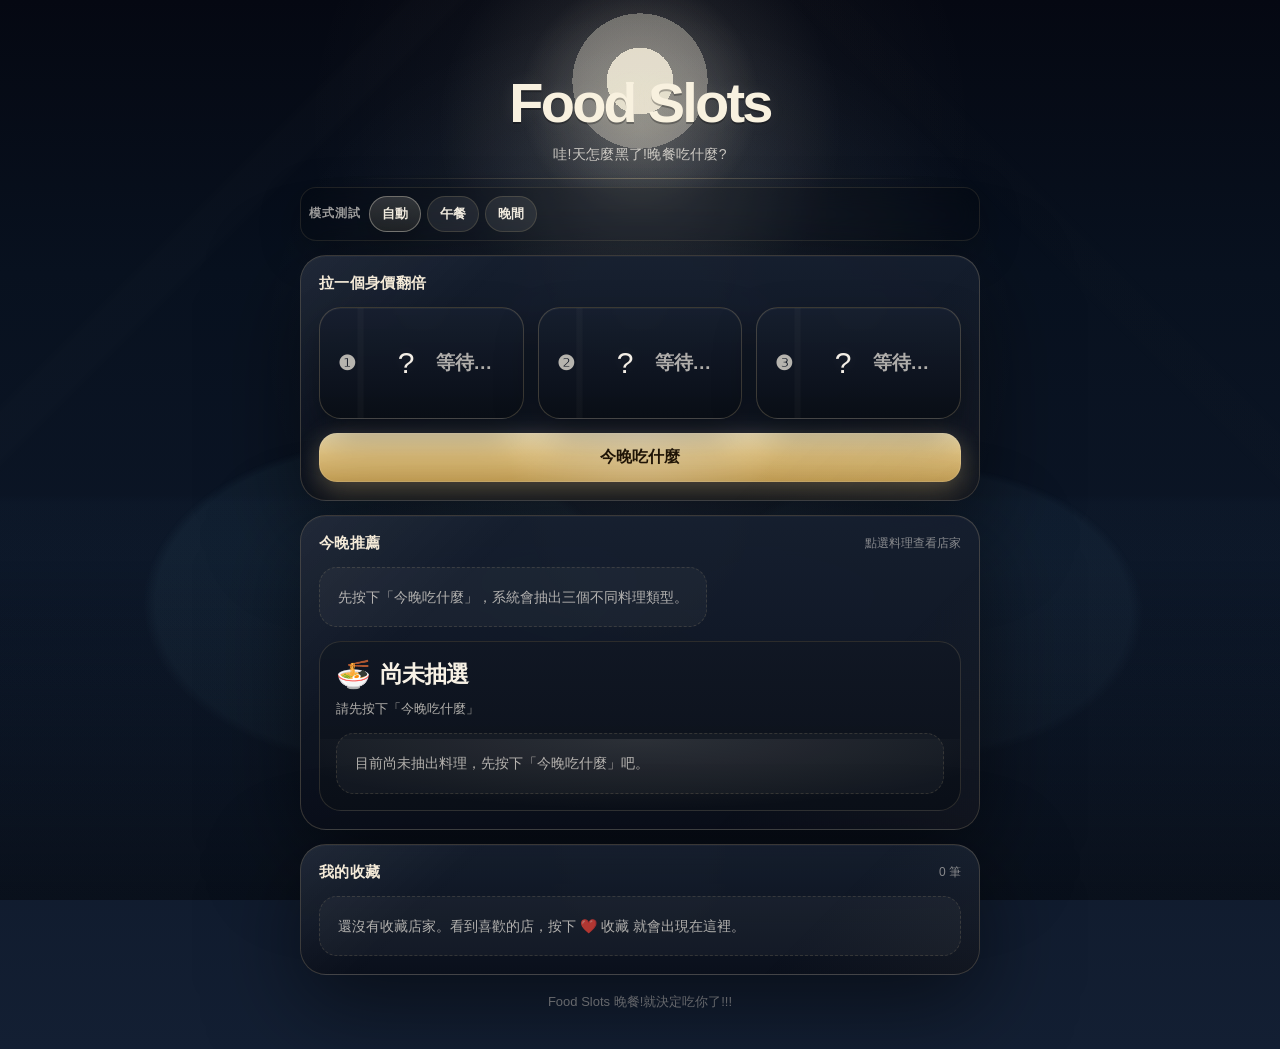
<file: index.html>
<!DOCTYPE html>
<html lang="zh-Hant">

<head>
  <meta charset="UTF-8">
  <meta name="viewport" content="width=device-width, initial-scale=1.0, viewport-fit=cover">

  <title>今天吃什麼!!!</title>

  <link rel="icon" type="image/x-icon" href="./image/favicon.ico?v=4">
  <link rel="shortcut icon" type="image/x-icon" href="./image/favicon.ico?v=4">

  <link rel="icon" type="image/png" sizes="32x32" href="./image/favicon-32x32.png?v=4">
  <link rel="icon" type="image/png" sizes="16x16" href="./image/favicon-16x16.png?v=4">

  <link rel="apple-touch-icon" sizes="180x180" href="./image/apple-touch-icon.png?v=4">
  <link rel="apple-touch-icon-precomposed" href="./image/apple-touch-icon.png?v=4">

  <link rel="manifest" href="./site.webmanifest?v=4">

  <meta name="apple-mobile-web-app-capable" content="yes">
  <meta name="apple-mobile-web-app-status-bar-style" content="black-translucent">
  <meta name="apple-mobile-web-app-title" content="Food Slots">
  <meta name="mobile-web-app-capable" content="yes">
  <meta name="theme-color" content="#0B1F4A">

  <link rel="stylesheet" href="./style.css">
  <script src="./app.js" defer></script>
</head>

<body>
  <main class="app">
    <section class="hero">
      <div class="eyebrow"></div>
      <h1>Food Slots</h1>
      <p class="subtitle">今天吃什麼!!!</p>
    </section>

    <!-- DEV MEAL MODE TESTER START -->
    <div class="meal-mode-tester" aria-label="模式測試工具">
      <span class="meal-mode-tester__label">模式測試</span>
      <button type="button" class="meal-mode-test-btn active" data-test-meal-mode="auto">自動</button>
      <button type="button" class="meal-mode-test-btn" data-test-meal-mode="lunch">午餐</button>
      <button type="button" class="meal-mode-test-btn" data-test-meal-mode="default">晚間</button>
    </div>
    <!-- DEV MEAL MODE TESTER END -->


    <section class="card section utility-hidden" aria-live="polite">
      <div class="section-title">
        <h2>定位功能</h2>
        <span>自動取得目前位置</span>
      </div>

      <div class="status-row ">
        <div class="status-label">定位狀態</div>
        <div id="statusPill" class="status-pill loading">
          <span class="spinner" aria-hidden="true"></span>
          <span id="statusText">正在取得位置</span>
        </div>
      </div>

      <p id="message" class="message">請允許瀏覽器定位權限，系統會自動取得附近店家資料。</p>

      <div id="locationData" class="grid" hidden>
        <div class="field">
          <span class="field-label">Latitude</span>
          <div id="latitude" class="field-value">-</div>
        </div>
        <div class="field">
          <span class="field-label">Longitude</span>
          <div id="longitude" class="field-value">-</div>
        </div>
        <div class="field">
          <span class="field-label">Accuracy</span>
          <div id="accuracy" class="field-value">-</div>
        </div>
      </div>

      <div class="hint">定位功能需要 HTTPS 或 localhost 才能正常使用</div>
    </section>

    <section class="card section utility-hidden">
      <div class="section-title">
        <h2>資料分析</h2>
        <span>Google Places → Overpass → mock</span>
      </div>

      <div id="placesStatus" class="hint" style="margin-top:0;">等待定位完成後搜尋附近店家...</div>
      <p id="analysisSummary" class="analysis-summary">尚未取得附近店家資料</p>
      <div id="analysisGrid" class="analysis-grid"></div>
    </section>

    <section class="card section utility-hidden">
      <div class="section-title">
        <h2>API 測試狀態</h2>
        <span>Google Places Debug</span>
      </div>

      <p class="analysis-summary">用來快速判斷目前卡在哪一層：網址、定位、API Key、Google Places 請求與錯誤類型。</p>

      <div class="debug-grid">
        <div class="debug-item">
          <span class="debug-label">目前網址 protocol</span>
          <strong id="debugProtocol" class="debug-value">-</strong>
        </div>
        <div class="debug-item">
          <span class="debug-label">目前 hostname</span>
          <strong id="debugHostname" class="debug-value">-</strong>
        </div>
        <div class="debug-item">
          <span class="debug-label">是否為 localhost / 127.0.0.1</span>
          <strong id="debugLocalhost" class="debug-value">-</strong>
        </div>
        <div class="debug-item">
          <span class="debug-label">是否支援 Geolocation</span>
          <strong id="debugGeolocationSupport" class="debug-value">-</strong>
        </div>
        <div class="debug-item">
          <span class="debug-label">是否成功取得定位</span>
          <strong id="debugLocation" class="debug-value">-</strong>
        </div>
        <div class="debug-item">
          <span class="debug-label">API Key 是否已填入</span>
          <strong id="debugApiKey" class="debug-value">-</strong>
        </div>
        <div class="debug-item debug-wide">
          <span class="debug-label">Google Places API 測試結果</span>
          <strong id="debugPlacesResult" class="debug-value">尚未執行</strong>
        </div>
        <div class="debug-item debug-wide">
          <span class="debug-label">錯誤訊息</span>
          <pre id="debugError" class="debug-pre">-</pre>
        </div>
      </div>

      <div class="debug-actions">
        <button id="debugTestBtn" class="btn btn-secondary" type="button">重新測試 API</button>
      </div>
    </section>


    <section class="card section">
      <div class="section-title">
        <h2>拉一個身價翻倍</h2>
      </div>

      <div class="slots-grid">
        <div id="slot1" class="slot-card slot-empty" aria-label="第一個料理選項">
          <div class="slot-index">❶</div>
          <div class="slot-window">
            <div class="slot-reel">
              <div class="slot-reel-item">
                <span class="slot-emoji">?</span>
                <span class="slot-label">等待抽選</span>
              </div>
            </div>
          </div>
        </div>
        <div id="slot2" class="slot-card slot-empty" aria-label="第二個料理選項">
          <div class="slot-index">❷</div>
          <div class="slot-window">
            <div class="slot-reel">
              <div class="slot-reel-item">
                <span class="slot-emoji">?</span>
                <span class="slot-label">等待抽選</span>
              </div>
            </div>
          </div>
        </div>
        <div id="slot3" class="slot-card slot-empty" aria-label="第三個料理選項">
          <div class="slot-index">❸</div>
          <div class="slot-window">
            <div class="slot-reel">
              <div class="slot-reel-item">
                <span class="slot-emoji">?</span>
                <span class="slot-label">等待抽選</span>
              </div>
            </div>
          </div>
        </div>
      </div>

      <button id="generateBtn" class="btn btn-primary" type="button" disabled>今晚吃什麼</button>
    </section>

    <section class="card section">
      <div class="section-title">
        <h2>今晚推薦</h2>
        <span>點選料理查看店家</span>
      </div>

      <div id="recommendationsList" class="recommendation-row"></div>

      <div class="active-category-panel">
        <div class="active-category-head">
          <div class="active-category-title">
            <span id="activeCategoryEmoji" class="active-category-emoji">🍜</span>
            <span id="activeCategoryTitle">尚未抽選</span>
          </div>
          <span id="activeCategoryMeta" class="active-category-meta">請先按下「今晚吃什麼」</span>
        </div>
        <div id="activePlacesList" class="places-list"></div>
      </div>
    </section>

    <section class="card section">
      <div class="section-title">
        <h2>我的收藏</h2>
        <span id="favoritesCount">0 筆</span>
      </div>
      <div id="favoritesList" class="favorites-list"></div>
    </section>

    <footer class="footer">
      Food Slots 讓月亮決定今晚吃什麼。
    </footer>
  </main>
</body>

</html>
</file>
<file: style.css>
:root {
  color-scheme: dark;
  --bg-sky-0: #050812;
  --bg-sky-1: #08111f;
  --bg-sky-2: #0d1728;
  --bg-sky-3: #131f33;
  --moon: #f5edd9;
  --moon-glow: rgba(245, 237, 217, 0.42);
  --mist: rgba(218, 229, 255, 0.08);
  --mist-2: rgba(218, 229, 255, 0.05);
  --card: rgba(14, 20, 33, 0.78);
  --card-2: rgba(20, 28, 43, 0.9);
  --card-border: rgba(227, 201, 153, 0.22);
  --text: #f3eee6;
  --muted: rgba(243, 238, 230, 0.7);
  --muted-2: rgba(243, 238, 230, 0.52);
  --bronze: #9a7b4f;
  --bronze-2: #6c5233;
  --gold: #d8c08d;
  --gold-2: #f3e0b2;
  --ink: #0a0f18;
  --ink-soft: #111827;
  --line: rgba(255, 255, 255, 0.08);
  --shadow: 0 28px 90px rgba(0, 0, 0, 0.5);
  --shadow-soft: 0 12px 40px rgba(0, 0, 0, 0.28);
  --radius: 26px;
}

* {
  box-sizing: border-box;
}

html,
body {
  margin: 0;
  min-height: 100%;
  color: var(--text);
  font-family: -apple-system, BlinkMacSystemFont, "Segoe UI", "Noto Sans TC", "PingFang TC", "Microsoft JhengHei", sans-serif;
  background:
    radial-gradient(circle at 50% 12%, rgba(245, 237, 217, 0.16), transparent 18%),
    radial-gradient(circle at 50% 12%, rgba(245, 237, 217, 0.06), transparent 30%),
    linear-gradient(180deg, var(--bg-sky-0) 0%, var(--bg-sky-1) 26%, var(--bg-sky-2) 62%, var(--bg-sky-3) 100%);
  overflow-x: hidden;
}

body {
  display: flex;
  justify-content: center;
  padding: 14px;
  position: relative;
  isolation: isolate;
}

body::before,
body::after {
  content: "";
  position: fixed;
  inset: 0;
  pointer-events: none;
  z-index: -1;
}

body::before {
  background:
    radial-gradient(circle at 50% 9%, rgba(245, 237, 217, 0.96) 0 3.2%, rgba(245, 237, 217, 0.36) 3.2% 6.5%, transparent 6.5% 100%),
    radial-gradient(circle at 50% 11%, rgba(245, 237, 217, 0.24), transparent 12%);
  opacity: 0.95;
  animation: moon-breathe 16s ease-in-out infinite;
}

body::after {
  background:
    radial-gradient(ellipse at 50% 38%, var(--mist) 0%, transparent 42%),
    radial-gradient(ellipse at 50% 58%, var(--mist-2) 0%, transparent 34%),
    linear-gradient(180deg, transparent 0 55%, rgba(6, 12, 20, 0.22) 56% 100%);
  mix-blend-mode: screen;
  animation: mist-drift 32s ease-in-out infinite alternate;
}

.app {
  width: 100%;
  max-width: 680px;
  min-height: calc(100vh - 28px);
  display: flex;
  flex-direction: column;
  gap: 16px;
  position: relative;
  z-index: 1;
}

.app::before,
.app::after {
  content: "";
  position: fixed;
  inset: 0;
  pointer-events: none;
  z-index: -1;
}

.app::before {
  background:
    linear-gradient(180deg, transparent 0 62%, rgba(7, 11, 18, 0.72) 100%),
    radial-gradient(ellipse at 30% 67%, rgba(54, 86, 104, 0.16) 0 18%, transparent 19%),
    radial-gradient(ellipse at 72% 68%, rgba(44, 68, 88, 0.18) 0 16%, transparent 17%);
  opacity: 0.95;
}

.app::after {
  background:
    linear-gradient(135deg, transparent 0 18%, rgba(245, 237, 217, 0.03) 19% 21%, transparent 22% 100%),
    linear-gradient(225deg, transparent 0 19%, rgba(245, 237, 217, 0.02) 20% 22%, transparent 23% 100%);
  opacity: 0.45;
}

.hero {
  padding: 22px 12px 4px;
  text-align: center;
  position: relative;
}

.hero::before {
  content: "";
  position: absolute;
  inset: auto 8% -8px;
  height: 1px;
  background: linear-gradient(90deg, transparent, rgba(216, 192, 141, 0.36), transparent);
}

.eyebrow {
  display: inline-flex;
  align-items: center;
  gap: 8px;
  font-size: 11px;
  letter-spacing: 0.22em;
  text-transform: uppercase;
  color: rgba(243, 238, 230, 0.72);
  margin-bottom: 14px;
}

.dot {
  width: 8px;
  height: 8px;
  border-radius: 999px;
  background: linear-gradient(135deg, var(--moon), rgba(216, 192, 141, 0.5));
  box-shadow: 0 0 18px rgba(245, 237, 217, 0.6);
}

h1 {
  margin: 0;
  font-size: clamp(34px, 8vw, 56px);
  line-height: 1.02;
  letter-spacing: -0.05em;
  text-wrap: balance;
  color: #f8f1df;
  text-shadow:
    0 0 18px rgba(245, 237, 217, 0.08),
    0 2px 0 rgba(0, 0, 0, 0.3);
}

.subtitle {
  margin: 12px auto 0;
  max-width: 32ch;
  color: rgba(243, 238, 230, 0.78);
  font-size: 14px;
  line-height: 1.7;
  letter-spacing: 0.02em;
}

.card {
  background:
    linear-gradient(180deg, rgba(22, 31, 47, 0.92), rgba(10, 15, 26, 0.9)),
    radial-gradient(circle at top, rgba(245, 237, 217, 0.06), transparent 42%);
  border: 1px solid var(--card-border);
  border-radius: var(--radius);
  box-shadow:
    var(--shadow),
    inset 0 1px 0 rgba(255, 255, 255, 0.03);
  backdrop-filter: blur(20px);
  -webkit-backdrop-filter: blur(20px);
  overflow: hidden;
  position: relative;
}

.card::before {
  content: "";
  position: absolute;
  inset: 0;
  border-radius: inherit;
  background:
    linear-gradient(135deg, rgba(255, 255, 255, 0.05), transparent 24%),
    linear-gradient(315deg, rgba(216, 192, 141, 0.04), transparent 28%);
  pointer-events: none;
}

.section {
  padding: 18px;
}

.section+.section {
  margin-top: -2px;
}

.section-title {
  display: flex;
  align-items: center;
  justify-content: space-between;
  gap: 16px;
  margin-bottom: 14px;
  position: relative;
  z-index: 1;
}

.section-title h2 {
  margin: 0;
  font-size: 15px;
  letter-spacing: 0.02em;
  color: #f4ead8;
}

.section-title span {
  color: var(--muted-2);
  font-size: 12px;
}

.status-row {
  display: flex;
  align-items: center;
  justify-content: space-between;
  gap: 16px;
  margin-bottom: 14px;
}

.status-label {
  font-size: 13px;
  color: var(--muted);
}

.status-pill {
  display: inline-flex;
  align-items: center;
  gap: 8px;
  padding: 8px 12px;
  border-radius: 999px;
  border: 1px solid rgba(216, 192, 141, 0.2);
  background: rgba(255, 255, 255, 0.04);
  font-size: 13px;
  font-weight: 700;
  white-space: nowrap;
  box-shadow: inset 0 1px 0 rgba(255, 255, 255, 0.04);
}

.spinner {
  width: 14px;
  height: 14px;
  border-radius: 50%;
  border: 2px solid rgba(255, 255, 255, 0.18);
  border-top-color: var(--gold);
  animation: spin 0.9s linear infinite;
  display: none;
}

.status-pill.loading .spinner {
  display: inline-block;
}

.status-pill.loading {
  color: #e9ddc5;
}

.status-pill.success {
  color: #cde6d8;
}

.status-pill.error {
  color: #f4b8b8;
}

@keyframes spin {
  to {
    transform: rotate(360deg);
  }
}

.message {
  margin: 0;
  color: var(--text);
  font-size: 15px;
  line-height: 1.65;
  word-break: break-word;
  position: relative;
  z-index: 1;
}

.grid {
  display: grid;
  gap: 12px;
  margin-top: 16px;
  grid-template-columns: 1fr;
  position: relative;
  z-index: 1;
}

.field {
  padding: 14px 16px;
  border-radius: 18px;
  background: rgba(255, 255, 255, 0.035);
  border: 1px solid rgba(216, 192, 141, 0.12);
  box-shadow: inset 0 1px 0 rgba(255, 255, 255, 0.03);
}

.field-label {
  display: block;
  margin-bottom: 8px;
  color: var(--muted);
  font-size: 11px;
  text-transform: uppercase;
  letter-spacing: 0.1em;
}

.field-value {
  font-size: 18px;
  font-variant-numeric: tabular-nums;
  word-break: break-all;
  color: #f7f1e5;
}

.hint {
  display: inline-flex;
  align-items: center;
  gap: 8px;
  padding: 10px 12px;
  border-radius: 999px;
  background: linear-gradient(180deg, rgba(245, 237, 217, 0.08), rgba(245, 237, 217, 0.04));
  border: 1px solid rgba(216, 192, 141, 0.18);
  color: #e8d6ab;
  font-size: 12px;
  margin-top: 12px;
  position: relative;
  z-index: 1;
}

.analysis-summary {
  margin: 0 0 14px;
  color: var(--muted);
  font-size: 14px;
  line-height: 1.65;
  position: relative;
  z-index: 1;
}

.debug-grid {
  display: grid;
  grid-template-columns: 1fr;
  gap: 12px;
  position: relative;
  z-index: 1;
}

.debug-item {
  padding: 12px 14px;
  border-radius: 16px;
  background: rgba(255, 255, 255, 0.03);
  border: 1px solid rgba(255, 255, 255, 0.06);
  display: flex;
  flex-direction: column;
  gap: 8px;
}

.debug-wide {
  grid-column: 1 / -1;
}

.debug-label {
  color: var(--muted-2);
  font-size: 11px;
  text-transform: uppercase;
  letter-spacing: 0.08em;
}

.debug-value {
  font-size: 14px;
  line-height: 1.5;
  word-break: break-word;
  color: #f4ead8;
}

.debug-pre {
  margin: 0;
  white-space: pre-wrap;
  word-break: break-word;
  font-family: inherit;
  color: rgba(243, 238, 230, 0.82);
  font-size: 12px;
  line-height: 1.6;
}

.debug-actions {
  display: flex;
  gap: 12px;
  margin-top: 14px;
}

.analysis-grid {
  display: grid;
  grid-template-columns: repeat(2, minmax(0, 1fr));
  gap: 12px;
  position: relative;
  z-index: 1;
}

.analysis-card {
  appearance: none;
  border: 1px solid rgba(216, 192, 141, 0.1);
  background:
    linear-gradient(180deg, rgba(18, 26, 40, 0.84), rgba(11, 18, 29, 0.92));
  color: var(--text);
  border-radius: 18px;
  padding: 14px;
  text-align: left;
  cursor: pointer;
  transition: transform 180ms ease, border-color 180ms ease, box-shadow 180ms ease, background 180ms ease;
  min-height: 92px;
  display: flex;
  flex-direction: column;
  gap: 8px;
  box-shadow: inset 0 1px 0 rgba(255, 255, 255, 0.03);
}

.analysis-card:hover {
  transform: translateY(-1px);
  border-color: rgba(216, 192, 141, 0.24);
  box-shadow: 0 10px 24px rgba(0, 0, 0, 0.2);
}

.analysis-card.active {
  border-color: rgba(216, 192, 141, 0.42);
  box-shadow:
    0 0 0 1px rgba(216, 192, 141, 0.12) inset,
    0 12px 30px rgba(0, 0, 0, 0.22);
}

.analysis-card[disabled] {
  cursor: not-allowed;
  opacity: 0.45;
}

.analysis-card-head {
  display: flex;
  align-items: center;
  justify-content: space-between;
  gap: 10px;
}

.analysis-emoji {
  font-size: 22px;
  line-height: 1;
}

.analysis-count {
  font-size: 12px;
  color: var(--muted);
}

.analysis-label {
  font-size: 15px;
  font-weight: 700;
  letter-spacing: -0.01em;
}

.analysis-sub {
  font-size: 12px;
  color: var(--muted);
}

.slots-grid {
  display: grid;
  grid-template-columns: 1fr;
  gap: 14px;
  margin-bottom: 14px;
  position: relative;
  z-index: 1;
}

.slot-card {
  min-height: 112px;
  border-radius: 22px;
  padding: 16px 18px;
  background:
    linear-gradient(180deg, rgba(23, 31, 47, 0.95), rgba(9, 14, 22, 0.98)),
    radial-gradient(circle at top, rgba(245, 237, 217, 0.08), transparent 38%);
  border: 1px solid rgba(216, 192, 141, 0.24);
  display: flex;
  align-items: center;
  justify-content: space-between;
  gap: 14px;
  box-shadow:
    0 18px 40px rgba(0, 0, 0, 0.34),
    inset 0 1px 0 rgba(255, 255, 255, 0.04);
  position: relative;
  overflow: hidden;
}

.slot-card::before {
  content: "";
  position: absolute;
  inset: 0;
  background:
    linear-gradient(90deg, transparent 0 18%, rgba(245, 237, 217, 0.04) 19% 21%, transparent 22% 100%);
  opacity: 0.7;
  pointer-events: none;
}

.slot-card.filled {
  border-color: rgba(216, 192, 141, 0.34);
  cursor: pointer;
  transition: transform 180ms ease, border-color 180ms ease, box-shadow 180ms ease;
}

.slot-card.filled:hover {
  transform: translateY(-2px);
  border-color: rgba(216, 192, 141, 0.5);
  box-shadow:
    0 22px 48px rgba(0, 0, 0, 0.4),
    inset 0 1px 0 rgba(255, 255, 255, 0.06);
}

.slot-card.slot-empty {
  opacity: 0.96;
}

.slot-index {
  font-size: 20px;
  font-weight: 800;
  color: rgba(247, 241, 229, 0.72);
  width: 34px;
  flex: 0 0 auto;
  position: relative;
  z-index: 1;
}

.slot-window {
  flex: 1 1 auto;
  width: 100%;
  min-width: 0;
  position: relative;
  z-index: 1;
  height: 48px;
  overflow: hidden;
}

.slot-reel {
  display: flex;
  flex-direction: column;
  width: 100%;
  min-width: 0;
  will-change: transform;
}

.slot-reel-item {
  display: flex;
  align-items: center;
  width: 100%;
  min-width: 0;
  height: 48px;
  padding-right: 2px;
  gap: 10px;
  flex: 0 0 48px;
  overflow: hidden;
}

.slot-card.is-spinning .slot-reel {
  filter: blur(1px);
}

.slot-card.is-stopped .slot-reel {
  filter: none;
}

.slot-card.is-final {
  border-color: rgba(216, 192, 141, 0.5);
  box-shadow:
    0 18px 40px rgba(216, 192, 141, 0.12),
    inset 0 1px 0 rgba(255, 255, 255, 0.08);
  transition: border-color 0.3s, box-shadow 0.3s;
}

@media (prefers-reduced-motion: reduce) {
  .slot-reel {
    transition-duration: 0.1s !important;
  }

  .slot-card.is-spinning .slot-reel {
    filter: none;
  }
}

.slot-emoji {
  flex: 0 0 40px;
  width: 40px;
  font-size: 30px;
  text-align: center;
  line-height: 1;
  text-shadow: 0 0 16px rgba(245, 237, 217, 0.12);
}

.slot-label {
  flex: 1 1 auto;
  min-width: 0;
  display: block;
  font-size: 19px;
  font-weight: 800;
  line-height: 1.2;
  letter-spacing: -0.02em;
  color: #f7f1e5;
  white-space: nowrap;
  overflow: hidden;
  text-overflow: ellipsis;
}

.slot-count {
  flex: 0 0 auto;
  display: block;
  margin-left: auto !important;
  font-size: 12px;
  line-height: 1.2;
  color: var(--muted);
  white-space: nowrap;
  position: relative;
  z-index: 2;
}

.slot-card.slot-empty .slot-label,
.slot-card.slot-empty .slot-count {
  color: var(--muted);
}

.btn {
  appearance: none;
  border: 0;
  border-radius: 18px;
  padding: 14px 16px;
  font: inherit;
  font-weight: 800;
  cursor: pointer;
  transition: transform 180ms ease, filter 180ms ease, opacity 180ms ease, box-shadow 180ms ease;
  width: 100%;
}

.btn:hover {
  transform: translateY(-1px);
  filter: brightness(1.03);
}

.btn:active {
  transform: translateY(0);
}

.btn:disabled {
  cursor: not-allowed;
  opacity: 0.7;
  filter: grayscale(0.06);
}

.btn-primary {
  color: #231708;
  background:
    radial-gradient(circle at top, rgba(255, 255, 255, 0.24), transparent 42%),
    linear-gradient(180deg, #f3e2b5 0%, #dfc07c 46%, #c49f55 100%);
  box-shadow:
    0 0 0 1px rgba(255, 255, 255, 0.12) inset,
    0 16px 30px rgba(196, 159, 85, 0.24),
    0 0 24px rgba(245, 237, 217, 0.18);
}

.btn-primary:hover {
  box-shadow:
    0 0 0 1px rgba(255, 255, 255, 0.14) inset,
    0 18px 34px rgba(196, 159, 85, 0.28),
    0 0 32px rgba(245, 237, 217, 0.24);
}

.btn-secondary {
  color: var(--text);
  background:
    linear-gradient(180deg, rgba(22, 30, 45, 0.96), rgba(12, 18, 28, 0.98));
  border: 1px solid rgba(216, 192, 141, 0.18);
  box-shadow:
    0 10px 24px rgba(0, 0, 0, 0.18),
    inset 0 1px 0 rgba(255, 255, 255, 0.03);
}

.btn-secondary:hover {
  border-color: rgba(216, 192, 141, 0.28);
  box-shadow:
    0 12px 28px rgba(0, 0, 0, 0.2),
    0 0 0 1px rgba(216, 192, 141, 0.08) inset;
}

.recommendation-row {
  display: flex;
  flex-wrap: wrap;
  gap: 10px;
  margin-bottom: 14px;
  position: relative;
  z-index: 1;
}

.recommendation-chip {
  appearance: none;
  border: 1px solid rgba(216, 192, 141, 0.14);
  background: rgba(255, 255, 255, 0.04);
  color: var(--text);
  border-radius: 999px;
  padding: 10px 14px;
  font-size: 14px;
  font-weight: 800;
  cursor: pointer;
  transition: transform 180ms ease, border-color 180ms ease, background 180ms ease, box-shadow 180ms ease;
}

.recommendation-chip:hover {
  transform: translateY(-1px);
  border-color: rgba(216, 192, 141, 0.26);
}

.recommendation-chip.active {
  background: linear-gradient(180deg, rgba(245, 237, 217, 0.12), rgba(216, 192, 141, 0.08));
  border-color: rgba(216, 192, 141, 0.34);
  box-shadow: 0 8px 18px rgba(0, 0, 0, 0.14);
}

.active-category-panel {
  margin-top: 8px;
  padding: 16px;
  border-radius: 22px;
  background:
    linear-gradient(180deg, rgba(17, 24, 36, 0.96), rgba(11, 16, 25, 0.98));
  border: 1px solid rgba(216, 192, 141, 0.16);
  position: relative;
  overflow: hidden;
  z-index: 1;
}

.active-category-panel::before {
  content: "";
  position: absolute;
  inset: auto -10% 0;
  height: 42%;
  background:
    radial-gradient(ellipse at 50% 0%, rgba(245, 237, 217, 0.1), transparent 70%);
  pointer-events: none;
}

.active-category-head {
  display: flex;
  flex-direction: column;
  gap: 8px;
  margin-bottom: 14px;
  position: relative;
  z-index: 1;
}

.active-category-title {
  display: flex;
  align-items: center;
  gap: 10px;
  font-size: 23px;
  font-weight: 900;
  letter-spacing: -0.04em;
  color: #f7f1e5;
}

.active-category-emoji {
  font-size: 28px;
}

.active-category-meta {
  color: var(--muted);
  font-size: 13px;
  line-height: 1.55;
}

.places-list,
.favorites-list {
  display: grid;
  gap: 12px;
  position: relative;
  z-index: 1;
}

.empty-state {
  padding: 18px;
  border-radius: 18px;
  background: rgba(255, 255, 255, 0.035);
  border: 1px dashed rgba(216, 192, 141, 0.16);
  color: var(--muted);
  font-size: 14px;
  line-height: 1.6;
}

.place-card {
  padding: 16px;
  border-radius: 20px;
  background:
    linear-gradient(180deg, rgba(18, 26, 40, 0.96), rgba(10, 15, 24, 0.98));
  border: 1px solid rgba(216, 192, 141, 0.14);
  box-shadow:
    0 14px 30px rgba(0, 0, 0, 0.24),
    inset 0 1px 0 rgba(255, 255, 255, 0.03);
}

.place-head {
  display: flex;
  align-items: flex-start;
  justify-content: space-between;
  gap: 12px;
}

.place-name {
  margin: 0 0 8px;
  font-size: 20px;
  line-height: 1.22;
  letter-spacing: -0.03em;
  color: #f8f1df;
}

.place-badges {
  display: flex;
  flex-wrap: wrap;
  gap: 8px;
}

.badge {
  display: inline-flex;
  align-items: center;
  gap: 6px;
  padding: 7px 10px;
  border-radius: 999px;
  background: rgba(255, 255, 255, 0.04);
  color: var(--text);
  font-size: 12px;
  border: 1px solid rgba(255, 255, 255, 0.08);
}

.place-address {
  margin: 12px 0 0;
  color: var(--muted);
  font-size: 13px;
  line-height: 1.65;
}

.place-actions {
  display: flex;
  flex-wrap: wrap;
  gap: 10px;
  margin-top: 14px;
}

.place-actions .btn {
  width: auto;
  flex: 1 1 150px;
}

.icon-btn {
  appearance: none;
  border: 1px solid rgba(255, 255, 255, 0.12);
  background: rgba(255, 255, 255, 0.04);
  color: var(--text);
  border-radius: 14px;
  padding: 10px 14px;
  font: inherit;
  font-weight: 800;
  cursor: pointer;
  transition: transform 180ms ease, border-color 180ms ease, background 180ms ease;
}

.icon-btn:hover {
  transform: translateY(-1px);
  border-color: rgba(216, 192, 141, 0.24);
}

.icon-btn.active {
  border-color: rgba(245, 237, 217, 0.24);
  background: rgba(245, 237, 217, 0.08);
}

.favorite-card {
  padding: 14px;
  border-radius: 18px;
  background:
    linear-gradient(180deg, rgba(18, 26, 40, 0.9), rgba(10, 15, 24, 0.95));
  border: 1px solid rgba(216, 192, 141, 0.12);
  box-shadow: 0 12px 26px rgba(0, 0, 0, 0.2);
}

.favorite-top {
  display: flex;
  align-items: flex-start;
  justify-content: space-between;
  gap: 12px;
}

.favorite-name {
  margin: 0 0 8px;
  font-size: 17px;
  line-height: 1.25;
  color: #f8f1df;
}

.favorite-meta {
  display: flex;
  flex-wrap: wrap;
  gap: 8px;
}

.footer {
  margin-top: auto;
  padding: 0 4px 8px;
  color: var(--muted-2);
  font-size: 13px;
  line-height: 1.65;
  text-align: center;
}

.utility-hidden {
  position: absolute;
  left: -9999px;
  width: 1px;
  height: 1px;
  overflow: hidden;
}

.analysis-summary,
.place-card,
.favorite-card,
.slot-card,
.active-category-panel,
.card,
.debug-item,
.analysis-card {
  animation: fade-up 560ms ease both;
}

.slot-card:nth-child(2) {
  animation-delay: 70ms;
}

.slot-card:nth-child(3) {
  animation-delay: 140ms;
}

.debug-grid .debug-item:nth-child(1) {
  animation-delay: 30ms;
}

.debug-grid .debug-item:nth-child(2) {
  animation-delay: 60ms;
}

.debug-grid .debug-item:nth-child(3) {
  animation-delay: 90ms;
}

.debug-grid .debug-item:nth-child(4) {
  animation-delay: 120ms;
}

.debug-grid .debug-item:nth-child(5) {
  animation-delay: 150ms;
}

.debug-grid .debug-item:nth-child(6) {
  animation-delay: 180ms;
}

.debug-grid .debug-item:nth-child(7) {
  animation-delay: 210ms;
}

.debug-grid .debug-item:nth-child(8) {
  animation-delay: 240ms;
}

.slot-card.filled {
  animation: slot-pop 420ms ease both;
}

@keyframes fade-up {
  from {
    opacity: 0;
    transform: translateY(12px);
  }

  to {
    opacity: 1;
    transform: translateY(0);
  }
}

@keyframes slot-pop {
  0% {
    opacity: 0.2;
    transform: translateY(8px) scale(0.985);
  }

  70% {
    opacity: 1;
    transform: translateY(-2px) scale(1.01);
  }

  100% {
    opacity: 1;
    transform: translateY(0) scale(1);
  }
}

@keyframes moon-breathe {

  0%,
  100% {
    transform: scale(1);
    filter: blur(0px);
    opacity: 0.9;
  }

  50% {
    transform: scale(1.015);
    filter: blur(0.4px);
    opacity: 1;
  }
}

@keyframes mist-drift {
  0% {
    transform: translate3d(-1.5%, 0, 0);
  }

  100% {
    transform: translate3d(1.5%, 0.5%, 0);
  }
}

@media (prefers-reduced-motion: reduce) {

  *,
  *::before,
  *::after {
    animation-duration: 0.01ms !important;
    animation-iteration-count: 1 !important;
    transition-duration: 0.01ms !important;
    scroll-behavior: auto !important;
  }
}

@media (min-width: 768px) {
  body {
    padding: 28px;
  }

  .app {
    min-height: calc(100vh - 56px);
    margin: 0 auto;
  }

  .hero {
    padding-top: 28px;
  }

  .grid {
    grid-template-columns: repeat(3, minmax(0, 1fr));
  }

  .analysis-grid {
    grid-template-columns: repeat(4, minmax(0, 1fr));
  }

  .slots-grid {
    grid-template-columns: repeat(3, minmax(0, 1fr));
  }

  .debug-grid {
    grid-template-columns: repeat(2, minmax(0, 1fr));
  }

  .place-actions .btn {
    flex: 0 1 auto;
  }
}

body {
  --page-text-color: var(--text);
  --page-muted-color: var(--muted);
  --page-muted-2-color: var(--muted-2);
  --panel-bg: linear-gradient(180deg, rgba(22, 31, 47, 0.92), rgba(10, 15, 26, 0.9));
  --panel-border-color: var(--card-border);
  --panel-shadow-color: var(--shadow);
  --panel-soft-bg: rgba(255, 255, 255, 0.035);
  --tester-shell-bg: rgba(0, 0, 0, 0.18);
  --tester-btn-bg: rgba(255, 255, 255, 0.08);
  --tester-btn-border: rgba(216, 192, 141, 0.18);
  --tester-btn-text: #f7f1e5;
  --tester-btn-active-bg: linear-gradient(180deg, rgba(245, 237, 217, 0.16), rgba(216, 192, 141, 0.1));
}

body[data-meal-mode="lunch"] {
  color: #17324d;
  --text: #17324d;
  --muted: rgba(23, 50, 77, 0.74);
  --muted-2: rgba(23, 50, 77, 0.58);
  --card-border: rgba(255, 255, 255, 0.42);
  --shadow: 0 20px 50px rgba(57, 99, 131, 0.18);
  --shadow-soft: 0 12px 36px rgba(57, 99, 131, 0.12);
  --page-text-color: #17324d;
  --page-muted-color: rgba(23, 50, 77, 0.74);
  --page-muted-2-color: rgba(23, 50, 77, 0.58);
  --panel-bg: linear-gradient(180deg, rgba(255, 255, 255, 0.78), rgba(240, 250, 255, 0.86));
  --panel-border-color: rgba(255, 255, 255, 0.42);
  --panel-shadow-color: 0 20px 50px rgba(57, 99, 131, 0.18);
  --panel-soft-bg: rgba(255, 255, 255, 0.55);
  --tester-shell-bg: rgba(255, 255, 255, 0.28);
  --tester-btn-bg: rgba(255, 255, 255, 0.72);
  --tester-btn-border: rgba(52, 113, 161, 0.16);
  --tester-btn-text: #17324d;
  --tester-btn-active-bg: linear-gradient(180deg, rgba(255, 255, 255, 0.95), rgba(201, 236, 255, 0.9));
  background:
    radial-gradient(circle at 82% 12%, rgba(255, 245, 177, 0.95) 0, rgba(255, 222, 119, 0.45) 9%, transparent 24%),
    radial-gradient(circle at 16% 16%, rgba(255, 255, 255, 0.75) 0 8%, transparent 16%),
    linear-gradient(180deg, #8fd8ff 0%, #c8ecff 42%, #f9f5de 100%);
}

body[data-meal-mode="lunch"]::before {
  background:
    radial-gradient(circle at 82% 12%, rgba(255, 250, 210, 0.95) 0 4.2%, rgba(255, 228, 145, 0.42) 4.2% 10.2%, transparent 10.2% 100%),
    radial-gradient(ellipse at 18% 22%, rgba(255, 255, 255, 0.7) 0 6%, transparent 7%),
    radial-gradient(ellipse at 52% 18%, rgba(255, 255, 255, 0.5) 0 8%, transparent 9%),
    radial-gradient(ellipse at 76% 26%, rgba(255, 255, 255, 0.56) 0 7%, transparent 8%);
  opacity: 0.88;
  animation: lunch-sun-breathe 18s ease-in-out infinite;
}

body[data-meal-mode="lunch"]::after {
  background:
    radial-gradient(ellipse at 22% 18%, rgba(255, 255, 255, 0.62) 0 12%, transparent 13%),
    radial-gradient(ellipse at 58% 14%, rgba(255, 255, 255, 0.56) 0 10%, transparent 11%),
    radial-gradient(ellipse at 78% 22%, rgba(255, 255, 255, 0.5) 0 12%, transparent 13%),
    linear-gradient(180deg, transparent 0 66%, rgba(255, 255, 255, 0.14) 100%);
  mix-blend-mode: screen;
  animation: lunch-cloud-drift 34s ease-in-out infinite alternate;
}

body[data-meal-mode="lunch"] .app::before {
  background:
    linear-gradient(180deg, transparent 0 66%, rgba(255, 255, 255, 0.42) 100%),
    radial-gradient(ellipse at 28% 72%, rgba(255, 255, 255, 0.28) 0 18%, transparent 19%),
    radial-gradient(ellipse at 76% 76%, rgba(255, 255, 255, 0.22) 0 16%, transparent 17%);
  opacity: 0.58;
}

body[data-meal-mode="lunch"] .app::after {
  background:
    linear-gradient(135deg, transparent 0 18%, rgba(255, 255, 255, 0.16) 19% 21%, transparent 22% 100%),
    linear-gradient(225deg, transparent 0 19%, rgba(255, 255, 255, 0.12) 20% 22%, transparent 23% 100%);
  opacity: 0.3;
}

body[data-meal-mode="lunch"] .hero::before {
  background: linear-gradient(90deg, transparent, rgba(84, 147, 186, 0.3), transparent);
}

body[data-meal-mode="lunch"] .eyebrow {
  color: rgba(23, 50, 77, 0.68);
}

body[data-meal-mode="lunch"] .dot {
  background: linear-gradient(135deg, #fff4bf, #9cdcff);
  box-shadow: 0 0 18px rgba(255, 245, 177, 0.5);
}

body[data-meal-mode="lunch"] h1,
body[data-meal-mode="lunch"] .section-title h2,
body[data-meal-mode="lunch"] .field-value,
body[data-meal-mode="lunch"] .message,
body[data-meal-mode="lunch"] .analysis-label,
body[data-meal-mode="lunch"] .slot-label,
body[data-meal-mode="lunch"] .place-name,
body[data-meal-mode="lunch"] .favorite-name,
body[data-meal-mode="lunch"] .active-category-title,
body[data-meal-mode="lunch"] .debug-value {
  color: var(--page-text-color);
}

body[data-meal-mode="lunch"] .subtitle,
body[data-meal-mode="lunch"] .section-title span,
body[data-meal-mode="lunch"] .status-label,
body[data-meal-mode="lunch"] .analysis-summary,
body[data-meal-mode="lunch"] .analysis-sub,
body[data-meal-mode="lunch"] .slot-count,
body[data-meal-mode="lunch"] .place-address,
body[data-meal-mode="lunch"] .favorite-meta .badge,
body[data-meal-mode="lunch"] .active-category-meta,
body[data-meal-mode="lunch"] .debug-label {
  color: var(--page-muted-color);
}

body[data-meal-mode="lunch"] .card,
body[data-meal-mode="lunch"] .slot-card,
body[data-meal-mode="lunch"] .analysis-card,
body[data-meal-mode="lunch"] .place-card,
body[data-meal-mode="lunch"] .favorite-card,
body[data-meal-mode="lunch"] .active-category-panel,
body[data-meal-mode="lunch"] .field,
body[data-meal-mode="lunch"] .debug-item {
  background: var(--panel-bg);
  border-color: var(--panel-border-color);
  box-shadow: var(--panel-shadow-color), inset 0 1px 0 rgba(255, 255, 255, 0.22);
}

body[data-meal-mode="lunch"] .card::before,
body[data-meal-mode="lunch"] .slot-card::before,
body[data-meal-mode="lunch"] .active-category-panel::before {
  background:
    linear-gradient(135deg, rgba(255, 255, 255, 0.42), transparent 24%),
    linear-gradient(315deg, rgba(90, 145, 181, 0.08), transparent 28%);
}

body[data-meal-mode="lunch"] .slot-card,
body[data-meal-mode="lunch"] .analysis-card,
body[data-meal-mode="lunch"] .place-card,
body[data-meal-mode="lunch"] .favorite-card,
body[data-meal-mode="lunch"] .active-category-panel,
body[data-meal-mode="lunch"] .field,
body[data-meal-mode="lunch"] .debug-item {
  backdrop-filter: blur(18px);
  -webkit-backdrop-filter: blur(18px);
}

body[data-meal-mode="lunch"] .slot-emoji,
body[data-meal-mode="lunch"] .analysis-emoji,
body[data-meal-mode="lunch"] .active-category-emoji {
  filter: saturate(0.95) brightness(1.05);
}

body[data-meal-mode="lunch"] .slot-index {
  color: rgba(23, 50, 77, 0.74);
}

body[data-meal-mode="lunch"] .status-pill,
body[data-meal-mode="lunch"] .hint,
body[data-meal-mode="lunch"] .badge,
body[data-meal-mode="lunch"] .icon-btn,
body[data-meal-mode="lunch"] .recommendation-chip {
  background: rgba(255, 255, 255, 0.55);
  border-color: rgba(74, 118, 159, 0.18);
  color: var(--page-text-color);
}

body[data-meal-mode="lunch"] .status-pill.loading {
  color: #467094;
}

body[data-meal-mode="lunch"] .status-pill.success {
  color: #2f6f57;
}

body[data-meal-mode="lunch"] .status-pill.error {
  color: #b14a4a;
}

body[data-meal-mode="lunch"] .btn-secondary {
  color: var(--page-text-color);
  background: linear-gradient(180deg, rgba(255, 255, 255, 0.82), rgba(226, 242, 252, 0.92));
  border-color: rgba(74, 118, 159, 0.16);
}

body[data-meal-mode="lunch"] .btn-primary {
  color: #17324d;
  box-shadow:
    0 0 0 1px rgba(255, 255, 255, 0.38) inset,
    0 16px 30px rgba(142, 186, 217, 0.24),
    0 0 26px rgba(255, 240, 198, 0.26);
}

body[data-meal-mode="lunch"] .meal-mode-tester {
  background: var(--tester-shell-bg);
  border-color: rgba(255, 255, 255, 0.22);
}

body[data-meal-mode="lunch"] .meal-mode-tester__label {
  color: rgba(23, 50, 77, 0.78);
}

body[data-meal-mode="lunch"] .meal-mode-test-btn {
  background: var(--tester-btn-bg);
  border-color: var(--tester-btn-border);
  color: var(--tester-btn-text);
}

body[data-meal-mode="lunch"] .meal-mode-test-btn.active {
  background: var(--tester-btn-active-bg);
}

body[data-meal-mode="lunch"] .footer {
  color: rgba(23, 50, 77, 0.62);
}

/* DEV MEAL MODE TESTER START */
.meal-mode-tester {
  display: flex;
  align-items: center;
  flex-wrap: wrap;
  gap: 6px;
  padding: 8px;
  border-radius: 16px;
  background: var(--tester-shell-bg);
  border: 1px solid rgba(216, 192, 141, 0.12);
  backdrop-filter: blur(12px);
  -webkit-backdrop-filter: blur(12px);
  box-shadow: var(--shadow-soft);
}

.meal-mode-tester__label {
  font-size: 12px;
  font-weight: 800;
  letter-spacing: 0.08em;
  text-transform: uppercase;
  color: rgba(243, 238, 230, 0.66);
  margin-right: 2px;
}

.meal-mode-test-btn {
  min-height: 36px;
  padding: 7px 12px;
  border: 1px solid var(--tester-btn-border);
  background: var(--tester-btn-bg);
  color: var(--tester-btn-text);
  border-radius: 999px;
  font-size: 13px;
  font-weight: 700;
  cursor: pointer;
  touch-action: manipulation;
  transition: transform 180ms ease, border-color 180ms ease, background 180ms ease, box-shadow 180ms ease;
}

.meal-mode-test-btn:hover {
  transform: translateY(-1px);
}

.meal-mode-test-btn.active {
  background: var(--tester-btn-active-bg);
  border-color: rgba(245, 237, 217, 0.38);
  box-shadow: 0 8px 18px rgba(0, 0, 0, 0.12);
  font-weight: 800;
}

/* DEV MEAL MODE TESTER END */

@keyframes lunch-sun-breathe {

  0%,
  100% {
    transform: scale(1);
    opacity: 0.9;
  }

  50% {
    transform: scale(1.02);
    opacity: 1;
  }
}

@keyframes lunch-cloud-drift {
  0% {
    transform: translate3d(-1%, 0, 0);
  }

  100% {
    transform: translate3d(1.2%, 0.3%, 0);
  }
}

@media (prefers-reduced-motion: reduce) {

  body[data-meal-mode="lunch"]::before,
  body[data-meal-mode="lunch"]::after {
    animation: none;
  }
}

@media (max-width: 767px) {
  body[data-meal-mode="lunch"]::before {
    background:
      radial-gradient(circle at 84% 10%,
        rgba(255, 250, 210, 0.95) 0 3.8%,
        rgba(255, 228, 145, 0.38) 3.8% 9%,
        transparent 9% 100%),

      radial-gradient(circle at 10% 26%,
        rgba(255, 255, 255, 0.66) 0 5%,
        transparent 5.5%),
      radial-gradient(circle at 17% 23%,
        rgba(255, 255, 255, 0.7) 0 7%,
        transparent 7.5%),
      radial-gradient(circle at 25% 27%,
        rgba(255, 255, 255, 0.64) 0 5.5%,
        transparent 6%),

      radial-gradient(circle at 42% 21%,
        rgba(255, 255, 255, 0.48) 0 5%,
        transparent 5.5%),
      radial-gradient(circle at 50% 18%,
        rgba(255, 255, 255, 0.54) 0 7%,
        transparent 7.5%),
      radial-gradient(circle at 59% 22%,
        rgba(255, 255, 255, 0.46) 0 5.5%,
        transparent 6%),

      radial-gradient(circle at 68% 29%,
        rgba(255, 255, 255, 0.5) 0 5%,
        transparent 5.5%),
      radial-gradient(circle at 76% 26%,
        rgba(255, 255, 255, 0.56) 0 7%,
        transparent 7.5%),
      radial-gradient(circle at 84% 30%,
        rgba(255, 255, 255, 0.48) 0 5.5%,
        transparent 6%);

    opacity: 0.84;
  }

  body[data-meal-mode="lunch"]::after {
    background:
      radial-gradient(circle at 13% 30%,
        rgba(255, 255, 255, 0.42) 0 8%,
        transparent 8.5%),
      radial-gradient(circle at 22% 29%,
        rgba(255, 255, 255, 0.38) 0 9%,
        transparent 9.5%),

      radial-gradient(circle at 48% 24%,
        rgba(255, 255, 255, 0.34) 0 8%,
        transparent 8.5%),
      radial-gradient(circle at 57% 23%,
        rgba(255, 255, 255, 0.3) 0 9%,
        transparent 9.5%),

      radial-gradient(circle at 74% 32%,
        rgba(255, 255, 255, 0.34) 0 8%,
        transparent 8.5%),
      radial-gradient(circle at 83% 31%,
        rgba(255, 255, 255, 0.3) 0 9%,
        transparent 9.5%),

      linear-gradient(180deg,
        transparent 0 68%,
        rgba(255, 255, 255, 0.12) 100%);
  }
}

@media (max-width: 480px) {
  .slot-card {
    padding: 14px 12px;
    gap: 10px;
  }

  .slot-index {
    width: 28px;
    font-size: 18px;
  }

  .slot-reel-item {
    gap: 8px;
  }

  .slot-emoji {
    flex-basis: 34px;
    width: 34px;
    font-size: 26px;
  }

  .slot-label {
    font-size: 16px;
  }

  .slot-count {
    font-size: 11px;
  }
}

.slot-text {
  display: flex;
  align-items: center;
  flex: 1 1 auto;
  min-width: 0;
  gap: 8px;
}
</file>
